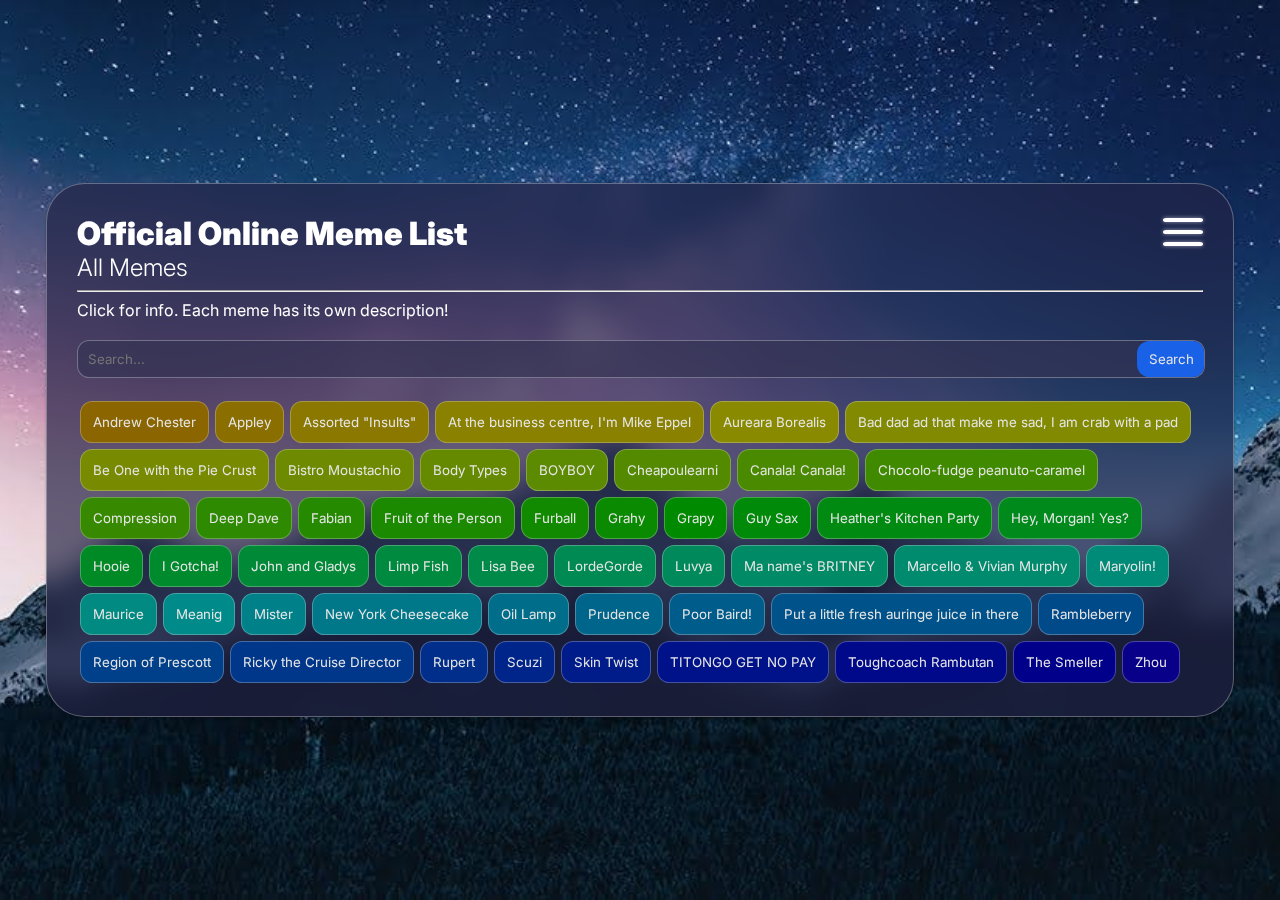
<file: index.html>
<!DOCTYPE html>
<html lang="en">

<head>
    <meta http-equiv="Content-Type" content="text/html; charset=utf-8" />
    <meta http-equiv="X-UA-Compatible" content="IE=edge">
    <meta name="viewport" content="width=device-width, initial-scale=1.0">
    <meta name="keywords" content="meme, memes, funny, absurd, memelist, memelist.ml, memelist.com">
    <meta name="description"
        content="A list of absurd, sometimes nonsensical concepts that you can say to people that won't make the least bit of sense to them.">
    <title>Memelist</title>
    <link rel="stylesheet" href="css/styles.css">
    <link rel="stylesheet" href="libs/izitoast.css">
</head>

<body class="dark"
    style="background-image: url(./imgs/bg1.jpg);display:flex;align-items:center;justify-content:center;height:100vh;">
    <div id="notifs"></div>
    <main>
        <div class="controls" id="controlsOpen">
            <svg viewBox="0 0 100 80" width="40" height="40">
                <rect width="100" height="10" rx="8" fill="white"></rect>
                <rect y="30" width="100" height="10" rx="8" fill="white"></rect>
                <rect y="60" width="100" height="10" rx="8" fill="white"></rect>
            </svg>
        </div>
        <h1 style="font-weight:900">Official Online Meme List</h1>
        <h2 style="color:rgb(255, 255, 255);font-weight:300;">All Memes</h2>
        <hr>
        <p id="loadText">Loading all memes... If it doesn't load, there's an error in the code that needs to be fixed by
            the site owner, or you have JavaScript disabled.</p>
        <p id="info" style="display:none;">Click for info. Each meme has its own description! </p><br>
        <div class="input">
            <input id="input" maxlength="32" style="display:none;" type="input" placeholder="Search...">
            <button id="search" onclick="search($('input').value)">Search</button>
        </div>
        <div id="searchResult"></div><br>
        <div class="items-cont"></div>
    </main>
    <div id="overlay" style="opacity:0;pointer-events: none;"></div>
    <div class="modalwrap">
    </div>
    <div class="achievements-list">
        <p id="closeachl">&times;</p>
        <h1>No achievements yet</h1>
    </div>
    <div class="controls-overlay" onclick="this.classList.remove('open')">
        <p id="closectrl">&times;</p>
        <div id="games" onclick="gamesShowModal()">games</div>
        <div id="achievements">achievements</div>
        <div id="getSave">manage save</div>
        <div id="appearance" onclick="stOpenAndHandleSettings()">memelist appearance</div>
    </div>
    <script defer src="libs/izitoast.js"></script>
    <script src="libs/platform.js"></script>
    <script src="js/data.js"></script>
    <script src="js/main.js"></script>
    <script> </script>
</body>

</html>
</file>
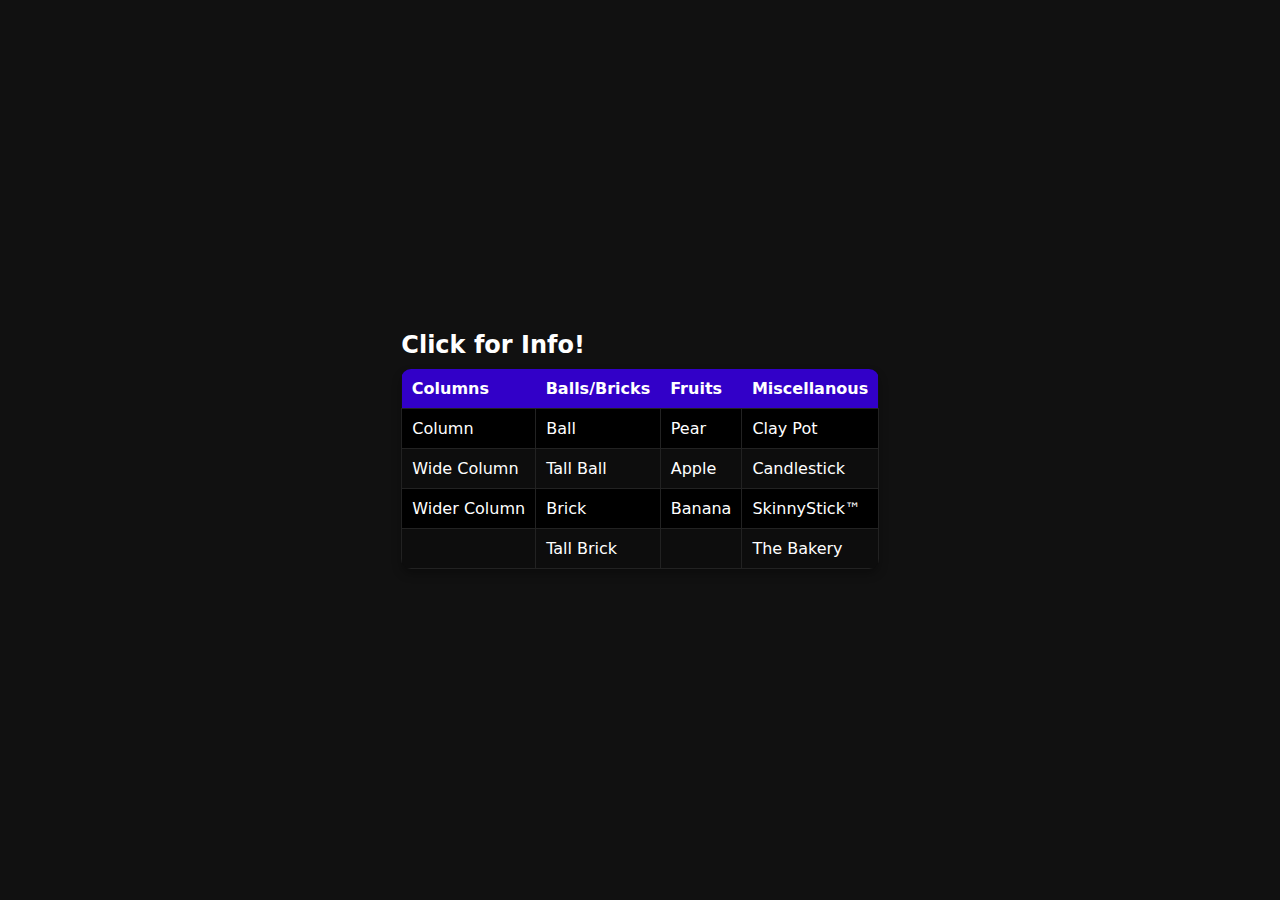
<file: body-types/index.html>
<!DOCTYPE html>
<html>
  <head>
    <link rel="stylesheet" href="bodytypes.css">
  </head>
  <body>
    <main>
      <h1>Click for Info!</h1>
      <table>
        <tr>
          <th>Columns</th>
          <th>Balls/Bricks</th>
          <th>Fruits</th>
          <th>Miscellanous</th>
        </tr>
        <tr>
          <td description='A Column is the "default" body type. It is also the most common.'>Column</td>
          <td description="Balls are ball shaped. Most Balls are obese. Calling a person a Ball would be considered an insult, yet people have this body type.">Ball</td>
          <td description="Pears have an abnormal amount of fat in the middle part of their body (thigh, bum), causing a pear shape. If you are called this it is considered an insult, yet people have this body type irl.">Pear</td>
          <td description="Clay Pots have huge shoulderblades and a narrow waist. This body type is common in young males.">Clay Pot</td>
        </tr>
         <tr>
          <td description="Wide Columns are, well, columns, but wide.">Wide Column</td>
          <td description="Tall Balls are Balls but tall. Self-explanatory.">Tall Ball</td>
          <td description="This body type is the same as Pear, except the fat is placed a little bit higher up in the body.">Apple</td>
          <td description="Candlesticks are narrow columns. People who have this body type are skinnier than average, and sometimes make good singers">Candlestick</td>
        </tr>
        <tr>
          <td description="Wider Columns are Wide Columns, but, as the name suggests, w i d e r. They are close to being considered a brick, but not quite, so they are classified on their own.">Wider Column</td>
          <td description="A Brick is shaped like a rectangle. They are known for being rough and they make good boxers.">Brick</td>
          <td description="Bananas are people who usually do gymnastics. They can do very complicated back handspring combos like a banana.">Banana</td>
          <td description="Skinny Sticks are extremely skinny. They are so skinny their bones crack at every step and movement. Fortunately, though, their bones heal at an average of 5 seconds.">SkinnyStick™</td>
        </tr>
         <tr>
          <td></td>
          <td description="Tall Bricks are Bricks but taller. Due to how bulky they are, many Tall Bricks are popular football players.">Tall Brick</td>
          <td></td>
          <td description="Bakeries are ripped. They have lots of buns in their arms.">The Bakery</td>
        </tr>
      </table>
    </main>
    <div class="modal-wrap"></div>
    <div class="modal-align">
      <div class="modal"></div>
    </div>
    <script src="bodytypes.js"></script>
  </body>
</html>
</file>
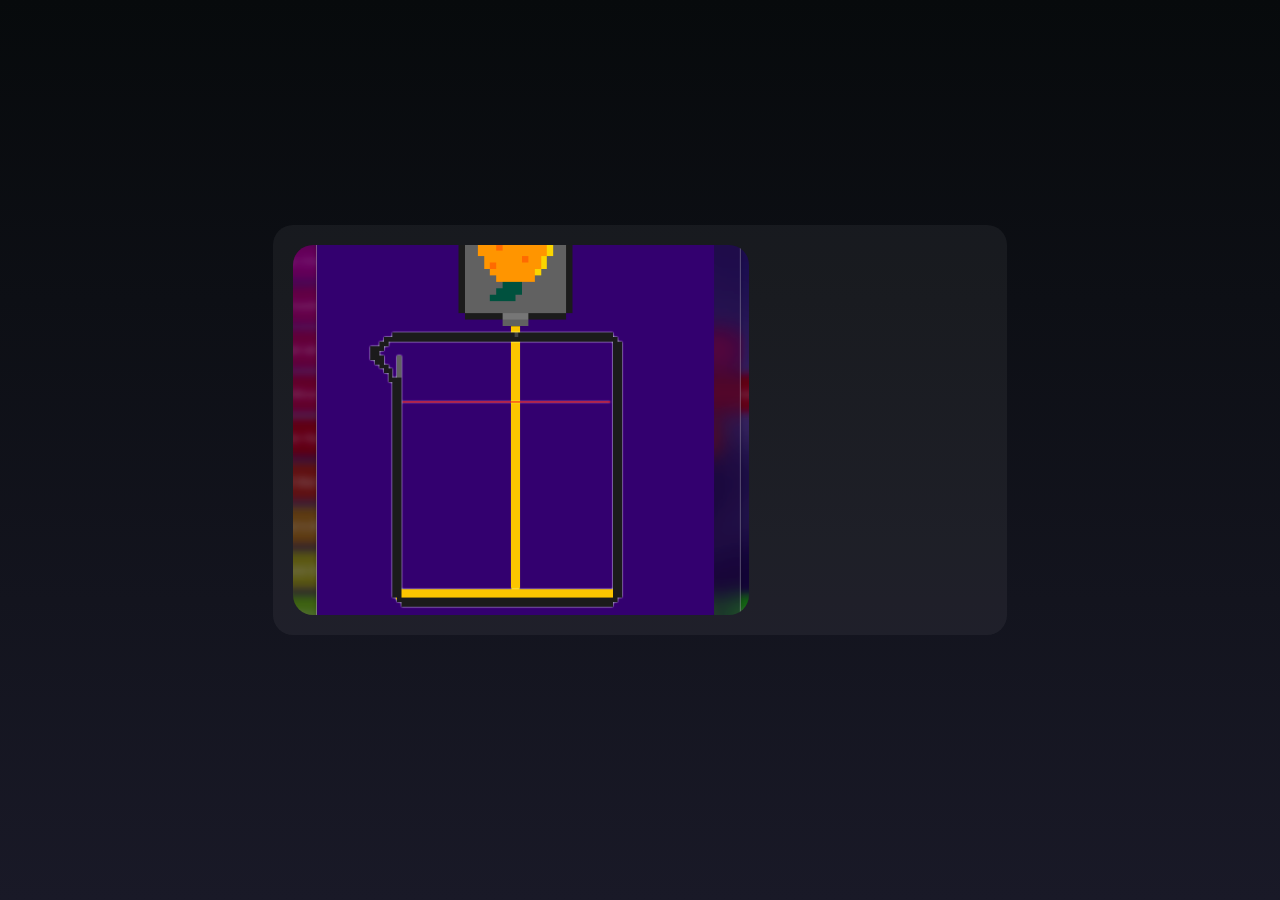
<file: game/index.html>
<!DOCTYPE html>
<html lang="en">

<head>
    <meta charset="UTF-8">
    <meta http-equiv="X-UA-Compatible" content="IE=edge">
    <meta name="viewport" content="width=device-width, initial-scale=1.0">
    <title>Game</title>

    <style>
        * {
            margin: 0;
            color: white;
            box-sizing: border-box;
            font-family: Inter, system-ui, 'Segoe UI', Roboto, Oxygen, Ubuntu, Cantarell, 'Open Sans', 'Helvetica Neue', sans-serif;
        }

        html,
        body {
            width: 100vw;
            height: 100vh;
    
        }

        body {
            background: linear-gradient(rgb(7, 10, 12), rgb(25, 25, 39));
            display: flex;
            overflow:hidden;
            align-items: center;
            flex-direction: column;
            justify-content: center;
            text-align: center;
        }

        p.caps {
            text-transform: uppercase;
            font-weight: 200;
        }

        h1 {
            font-size: 2em;
            font-weight: 800;
            width:fit-content;
        }

        .title,
        .container {
            width: fit-content;
            background: rgba(255, 255, 255, 0.05);
            padding: 20px;
            border-radius: 20px;
            display: flex;
            flex-direction: row;
            animation: come 1s;
            transition: 0.3s;
        }

        .container {
            flex-direction: column;
        }

        .title div {
            display: flex;
            flex-direction: column;
            align-items: center;
            justify-content: center;
        }

        .title img {
            border-radius: 20px;
            width: calc(200px + 20vw) !important;
            margin-right: 20px;
        }

        .title * {
            transition: 0.8s;
            width:fit-content
        }

        .hidden {
            opacity: 0;
            transform: translateY(10px) scale(1.1);
        }

        button {
            padding: 7px 20px;
            border: 0;
            background: dodgerblue;
            border-radius: 12.3px;
            color: white;
            font-weight: 900;
            padding: 12px;
            margin: 3px;
            color: white;
            font-weight: 400;
            position: relative;
            background: rgb(28, 108, 255);
            cursor: pointer;
            border: 1px solid rgba(255, 255, 255, 0.3);
            transition: 0.2s cubic-bezier(.17, .67, .41, 1.77) !important;
        }

        button:hover {
            filter: brightness(110%);
            transform: translateY(-2px);
            box-shadow: 0 2px 4px rgba(0, 0, 0, 0.378);
            border: 1px solid rgba(255, 255, 255, 0.7);
        }

        @keyframes come {
            from {
                opacity: 0;
                border-radius: 60px;
                transform: scale(0.9)
            }
        }
        @media only screen and (max-width:500px) {
            .title {
                flex-direction: column;
                height:100vh;
                width:100vw;
                margin:0;
            }
            .title img {
                width:100vw;
            }
        }
    </style>
</head>

<body>
    <div class="title">
        <img src="../imgs/auringe.thumb.png">
        <div>
            <p class="caps hidden">memelist.ml game</p>
            <h1 class="hidden">Game Name</h1>
            <h2 class="hidden" style="font-size:15px">High Score</h2></h2>
            <p style="max-width: 300px;" class="hidden"></p>
            <button class="hidden">Begin Game</button>
        </div>
    </div>
    <div class="container hidden"></div>
    <script>
        // to defer the loading of stylesheets
        // just add it right before the </body> tag
        // and before any javaScript file inclusion (for performance)  
        function loadStyleSheet(src) {
            if (document.createStyleSheet) document.createStyleSheet(src);
            else {
                var stylesheet = document.createElement('link');
                stylesheet.href = src;
                stylesheet.rel = 'stylesheet';
                stylesheet.type = 'text/css';
                document.getElementsByTagName('head')[0].appendChild(stylesheet);
            }
        }
        loadStyleSheet('hooie-type/index.css')
        loadStyleSheet('auringe-juice/index.css')
    </script>
    <script>
        var num
        console.log('%cHey there!', 'font-size:30px;font-family:inter,sans-serif')
        console.info('%cWant to play a game?', 'font-weight:800;font-family:inter,sans-serif')
        console.info('%cType ok.ill.doIt() if you want to continue.', 'font-family:monospace;font-size:20px;')
        var ok = {
            ill: {
                doIt: function () {
                    setTimeout(function () {
                        console.warn('%cYou\'ll need to guess a number from 1 to 10. The closer you are, the better your score =)', 'font-family:Inter,sans-serif;')
                        setTimeout(function () {
                            console.log('%cType ok.lets.start() if you\'d like to play.', 'color:blue;font-family:Inter,sans-serif;')
                        }, 1000)
                    }, 1000)
                    return 'Alright...'
                },
            }, lets: {
                start: function () {
                    setTimeout(function () {
                        num = Math.round(Math.random() * 10)
                        console.log('%cGuess your number!', 'font-family:Inter,sans-serif;')
                        setTimeout(function () {
                            console.log('%cType guess(<your number>) to guess. Put your guess instead of "<your number>".', 'font-weight:900;font-family:Inter,sans-serif;font-size:20px;')
                        }, 1000)
                    }, 1000)
                    return 'Okay!'
                }
            },
            i: {
                want: {
                    to: {
                        do: {
                            it: {
                                again: function () {
                                    console.clear()
                                    ok.lets.start()
                                }
                            }
                        }
                    }
                }
            }

        }
        var guess = function (number) {
            let score = Math.abs(number - num)
            if (!score) console.clear(), console.log('Bruh')
            else {
                console.clear()
                console.log('%cYour score is...', 'font-family:Inter,sans-serif;font-size:20px;')
                setTimeout(function () {
                    console.log(`%c${score}!`, 'font-family:Inter,sans-serif;font-size:25px;')
                    setTimeout(function () {
                        console.log(`%cThe number was ${num}...`, 'font-family:Inter,sans-serif;font-size:15px;')
                        setTimeout(function () {
                            if (score > 3) console.log(`%cSorry... type ok.i.want.to.do.it.again() if you want to restart... otherwise, try playing the game that you came here for.  But thank you for actually being interested in how I made this(by opening DevTools)! =)`, 'font-family:Inter,sans-serif;font-size:15px;')
                            if (score <= 3) console.log(`%cYou did quite well! Now try playing the game that you came here for. But thank you for actually being interested in how I made this (by opening DevTools)! =) `, 'font-family:Inter,sans-serif;font-size:15px;')
                        }, 1000)
                    }, 1000)
                }, 1000)
            }

        }

    </script>
    <script src="index.js"></script>
    <script defer src="hooie-type/index.js"></script>
    <script defer src="auringe-juice/index.js"></script>
</body>

</html>
</file>
<file: css/styles.css>
@import"https://fonts.googleapis.com/css2?family=Inter:wght@100;200;287;300;350;433;522;668;795;897&family=JetBrains+Mono&family=Parisienne&display=swap";*{font-family:"Inter",-apple-system,BlinkMacSystemFont,"Segoe UI",Roboto,Oxygen,Ubuntu,Cantarell,"Open Sans","Helvetica Neue",sans-serif !important;-webkit-font-smoothing:antialiased}::-webkit-scrollbar-corner{background:rgba(0,0,0,0)}h1,p,h2,h3{margin:0}html{overflow:hidden;height:100%}::-webkit-scrollbar{width:9px;background:none}::-webkit-scrollbar-track{background:none}::-webkit-scrollbar-thumb{background:#555575;border-radius:10px}::-webkit-scrollbar-thumb:hover{background:#444464}body{background-repeat:no-repeat;background-size:cover;background-position:center center;display:flex;flex-direction:column;align-items:center;justify-content:center;height:100vh;background-size:cover;background-repeat:no-repeat;background-position:center;overflow:hidden;margin:0}a{color:#fff}cursive{font-family:"Parisienne",cursive !important;font-size:20px !important}light{font-weight:300}main{background:#222244a8;-webkit-backdrop-filter:blur(15px);backdrop-filter:blur(15px);--webkit-backdrop-filter: $backdrop-blur;padding:30px;box-shadow:0 2px 3px rgba(0,0,0,.2);margin-top:40px auto auto auto;border-radius:38.62px;transition:.5s;color:#fff;position:relative;z-index:2;height:-webkit-max-content;height:-moz-max-content;height:max-content;width:88%;overflow:scroll;resize:none;border:1px solid rgba(255,255,255,.3)}i{display:block}#overlay{z-index:2;top:0;left:0;bottom:0;right:0;position:fixed;background:rgba(0,0,60,.363);-webkit-backdrop-filter:blur(5px);backdrop-filter:blur(5px);margin:0;transition:.5s}.modalwrap{z-index:3;top:0;left:0;bottom:0;right:0;position:fixed;display:flex;flex-direction:column;align-items:center;justify-content:center;pointer-events:none}.modal{padding:30px;background:#22224446;backdrop-filter:blur(10px);-webkit-backdrop-filter:blur(10px);padding:30px;border-radius:38.62px;color:#fff;box-shadow:0 0 5px rgba(0,0,0,.2);max-width:50%;max-height:85vh;width:-webkit-fit-content;width:-moz-fit-content;width:fit-content;position:relative;z-index:4;pointer-events:all;-webkit-animation:modal-here .5s cubic-bezier(0.17, 0.67, 0.41, 1.37);animation:modal-here .5s cubic-bezier(0.17, 0.67, 0.41, 1.37);transition:.2s cubic-bezier(0.17, 0.67, 0.41, 1.77);overflow:scroll;border:1px solid rgba(255,255,255,.3)}.modal p#close{position:absolute;top:0px;right:10px;font-size:50px;font-weight:100;margin:0;transition:.2s cubic-bezier(0.17, 0.67, 0.41, 1.77);display:block;cursor:pointer}.modal p#close:hover{font-weight:200}.modal h1{font-weight:200;color:#ccc}.modal h1 span{color:#fff;font-weight:800;display:block;letter-spacing:1px}body.dark button,body.dark button *{filter:brightness(90%)}button:not(.iziToast-close),button button{border-radius:12.3px;padding:12px;margin:3px;color:#fff;font-weight:400;position:relative;background:#1c6cff;cursor:pointer;border:1px solid rgba(255,255,255,.3);transition:.2s cubic-bezier(0.17, 0.67, 0.41, 1.77)}button:not(.iziToast-close).found,button button.found{transition:.5s;opacity:1;transform:scale(1)}button:not(.iziToast-close).not-found,button button.not-found{transition:.5s;opacity:0;transform:scale(0)}button button{position:absolute !important;top:0;left:0;bottom:0;right:0;position:fixed;height:-webkit-max-content;height:-moz-max-content;height:max-content;white-space:pre;margin:0;-webkit-animation:buttonClone cubic-bezier(0, 0.65, 0.28, 0.99) .7s;animation:buttonClone cubic-bezier(0, 0.65, 0.28, 0.99) .7s}button:hover:not(.iziToast-close){filter:brightness(110%);transform:translateY(-2px);box-shadow:0 2px 4px rgba(0,0,0,.378);border:1px solid rgba(255,255,255,.7)}button:active:not(.iziToast-close){box-shadow:0 0 0 rgba(255,255,255,.2)}.iziToast-close:hover{transform:translate(1px, -1px) scale(2);opacity:1}.iziToast-close{transition:.2s}div.input{width:100%;overflow:hidden;font-size:16px;margin:0 !important;background-color:#333353aa;color:#fff;border:1px solid rgba(255,255,255,.3);position:relative;outline:0;border-radius:12.3px;box-shadow:0 0 0 10px transparent;transition:1s}div.input input{background:0;padding:0;margin:10px;border:0;outline:0;height:100%;width:100%;color:#fff}div.input button{margin:0;border:0;position:absolute;right:-2px;bottom:0;top:0;line-height:10px;border-radius:12.3px}div.input button:hover{border:0;transform:translateY(0) !important}.achievements-list,.controls-overlay{top:0;left:0;bottom:0;right:0;position:fixed;overflow:hidden;height:100%;width:100%;z-index:4;pointer-events:none;transform:scale(1.2);color:#fff;transition:.2s;display:flex;flex-direction:column;align-items:center;justify-content:center;-webkit-backdrop-filter:blur(5px);backdrop-filter:blur(5px);opacity:0;background:rgba(0,0,60,.363)}.achievements-list p.date,.controls-overlay p.date{opacity:.7;z-index:5;display:block;font-weight:600;font-size:15px}.achievements-list h1,.controls-overlay h1{font-weight:900}.achievements-list h1:not(.list-item h1),.controls-overlay h1:not(.list-item h1){font-weight:300;margin-bottom:20px}.achievements-list.open,.controls-overlay.open{opacity:1;transform:scale(1);pointer-events:all;overflow:hidden}.list-item{padding:30px;border-radius:38.62px;width:40%;border:1px solid rgba(255,255,255,.3);margin:10px;display:block;height:-webkit-fit-content;height:-moz-fit-content;height:fit-content;flex-shrink:0;color:#fff;overflow:hidden;background:rgba(200,200,240,.25)}#closeachl,#closectrl{font-size:30px;cursor:pointer;position:absolute;right:2%;top:2%;margin:0;z-index:5}#closeachl:active,#closectrl:active{transform:scale(0.9)}.controls-overlay div{font-size:30px;margin:5px;border:1px solid rgba(255,255,255,.445);padding:10px;border-radius:12.3px;transition:.2s cubic-bezier(0.17, 0.67, 0.41, 1.77);color:#fff;opacity:1}.controls-overlay div:hover{cursor:pointer;transform:translateY(-2px);box-shadow:0px 2px 4px rgba(0,0,0,.5)}.inner{overflow-y:scroll;overflow-x:hidden;width:100vw;height:100vh;display:flex;flex-direction:column;align-items:center;position:relative;padding:100px 0 50px 0}.inner::before,.inner::after{position:fixed;left:0;right:0;height:60px;width:100%;content:"";pointer-events:none}.inner::before{top:0px;background:linear-gradient(to top, transparent, #141741);z-index:10}.inner::after{bottom:0px;background:linear-gradient(to bottom, transparent, #131536)}.mobile-open{border-bottom:1px solid #fff;border-right:1px solid #fff;transform:rotate(45deg);padding:4px}.controls{position:absolute;right:30px;top:30px;cursor:pointer;transition:.2s cubic-bezier(0.17, 0.67, 0.41, 1.77);filter:drop-shadow(0 0 2px rgba(255, 255, 255, 0.575))}.controls:hover{filter:drop-shadow(0 0 15px white);transform:scale(1.04)}#searchResult{position:relative}#searchResult p{background:rgba(58,65,95,.979);border:1px solid rgba(255,255,255,.3);width:-webkit-fit-content;width:-moz-fit-content;width:fit-content;margin:2px;border-radius:100px;padding:2px 5px;-webkit-animation:result 2s;animation:result 2s;position:absolute;display:block}textarea,#typediv{position:relative;font-family:"JetBrains Mono",monospace;margin:5px;padding:10px;border-radius:12.3px;border:1px solid rgba(255,255,255,.3);background:#222244a8;color:#fff}.carot{-webkit-animation:flash 1s linear infinite;animation:flash 1s linear infinite;top:20px;left:15px;position:absolute;content:"";height:36px;border-radius:10px;width:2px;background:#fff;font-family:sans-serif;font-size:15px;transition:.2s}.games-card{display:flex;align-items:center;justify-content:center;cursor:pointer;transition:.2s cubic-bezier(0.17, 0.67, 0.41, 1.77);border:1px solid rgba(255,255,255,.3);padding:20px;margin:10px;border-radius:38.62px;background:rgba(200,200,240,.15)}.games-card .title{font-weight:800}.games-card .highScore{font-size:20px;font-weight:400}.games-card .description{font-weight:300}.games-card img{border-radius:12.3px;height:130px;margin-right:10px}.games-card:hover{transform:translateY(-2px);box-shadow:0 2px 3px rgba(0,0,0,.5)}.letter{opacity:.5;font-size:35px;font-family:monospace !important}.letter.passed{opacity:1}.letter.passed-red{opacity:1;color:#f55}@media screen and (max-width: 600px){.modal{max-width:90%}main{height:100vh;width:100vw;z-index:1;top:0;left:0;bottom:0;right:0;position:fixed;padding:18px;overflow:scroll;margin:0 !important;border-radius:0;-webkit-backdrop-filter:blur(6px) !important;backdrop-filter:blur(6px) !important}main h1{font-size:24px}}.modal div.img{width:45.5%;position:relative;min-width:200px;border-radius:12.3px;min-height:200px;background-position:center center;background-size:150%;margin:10px;display:inline-block;overflow:hidden;border:5px solid transparent;transition:.5s}.modal div.img::after{top:0;bottom:0;right:0;left:0;position:absolute;content:"✓";display:flex;flex-direction:column;align-items:center;justify-content:center;background:rgba(200,200,240,.15);font-size:60px;opacity:0;pointer-events:none;transition:.5s}.modal div.selected{background-size:160%;border:5px solid #1e90ff}.modal div.selected::after{opacity:1;pointer-events:all;transform:scale(1)}.modal .imgs-cont{display:flex;flex-wrap:wrap;align-items:center;justify-content:center}@-webkit-keyframes scale{0%{transform:scale(1.1);opacity:0}}@keyframes scale{0%{transform:scale(1.1);opacity:0}}@-webkit-keyframes buttonClone{80%{opacity:0;transform:scale(1.9)}to{opacity:0;transform:scale(1.9)}}@keyframes buttonClone{80%{opacity:0;transform:scale(1.9)}to{opacity:0;transform:scale(1.9)}}@-webkit-keyframes modal-here{from{opacity:0;transform:scale(1.1)}30%{opacity:0;transform:scale(1.1)}to{opacity:1;transform:scale(1)}}@keyframes modal-here{from{opacity:0;transform:scale(1.1)}30%{opacity:0;transform:scale(1.1)}to{opacity:1;transform:scale(1)}}@-webkit-keyframes pulse{50%{box-shadow:0 0 0 5px rgba(255,255,255,.3)}}@keyframes pulse{50%{box-shadow:0 0 0 5px rgba(255,255,255,.3)}}@-webkit-keyframes result{from{opacity:0;transform:translateY(10px)}25%{opacity:1;transform:translateY(0px)}75%{opacity:1;transform:translateY(0px)}to{opacity:0;transform:translateY(-10px)}}@keyframes result{from{opacity:0;transform:translateY(10px)}25%{opacity:1;transform:translateY(0px)}75%{opacity:1;transform:translateY(0px)}to{opacity:0;transform:translateY(-10px)}}@-webkit-keyframes flash{50%{opacity:0}}@keyframes flash{50%{opacity:0}}
</file>
<file: libs/izitoast.css>
.iziToast-capsule{font-size:0;height:0;width:100%;transform:translateZ(0);backface-visibility:hidden;transition:transform 0.5s cubic-bezier(.25, .8, .25, 1), height 0.5s cubic-bezier(.25, .8, .25, 1)}.iziToast-capsule,.iziToast-capsule *{box-sizing:border-box}.iziToast-overlay{display:block;position:fixed;top:-100px;left:0;right:0;bottom:-100px;z-index:997}.iziToast{display:inline-block;clear:both;position:relative;font-family:'Lato', Tahoma, Arial;font-size:25px;padding:8px 45px 9px 0;background:rgba(238, 238, 238, .9);border-color:rgba(238, 238, 238, .9);width:100%;pointer-events:all;cursor:default;transform:translateX(0);-webkit-touch-callout:none;-webkit-user-select:none;-khtml-user-select:none;-moz-user-select:none;-ms-user-select:none;user-select:none;min-height:54px}.iziToast > .iziToast-progressbar{position:absolute;left:0;bottom:0;width:100%;z-index:1;background:rgba(255, 255, 255, .2)}.iziToast > .iziToast-progressbar > div{height:2px;width:100%;background:rgba(0, 0, 0, .3);border-radius:0 0 3px 3px}.iziToast.iziToast-balloon:before{content:'';position:absolute;right:8px;left:auto;width:0;height:0;top:100%;border-right:0 solid transparent;border-left:15px solid transparent;border-top:10px solid #000;border-top-color:inherit;border-radius:0}.iziToast.iziToast-balloon .iziToast-progressbar{top:0;bottom:auto}.iziToast.iziToast-balloon > div{border-radius:0 0 0 3px}.iziToast > .iziToast-cover{position:absolute;left:0;top:0;bottom:0;height:100%;margin:0;background-size:100%;background-position:50% 50%;background-repeat:no-repeat;background-color:rgba(0, 0, 0, .1)}.iziToast > .iziToast-close{position:absolute;right:0;top:0;border:0;padding:0;opacity:0.6;width:42px;height:100%;background:url("[data-uri]") no-repeat 50% 50%;background-size:8px;cursor:pointer;outline:0}.iziToast > .iziToast-close:hover{opacity:1}.iziToast > .iziToast-body{position:relative;padding:0 0 0 10px;height:auto;min-height:36px;margin:0 0 0 15px;text-align:left}.iziToast > .iziToast-body:after{content:"";display:table;clear:both}.iziToast > .iziToast-body .iziToast-texts{margin:10px 0 0;padding-right:2px;float:left}.iziToast > .iziToast-body .iziToast-inputs{min-height:19px;float:left;margin:3px -2px}.iziToast > .iziToast-body .iziToast-inputs > input:not([type=checkbox]):not([type=radio]),.iziToast > .iziToast-body .iziToast-inputs > select{position:relative;display:inline-block;margin:2px;border-radius:2px;border:0;padding:4px 7px;font-size:13px;letter-spacing:0.02em;background:rgba(0, 0, 0, .1);color:#000;box-shadow:0 0 0 1px rgba(0, 0, 0, .2);min-height:26px}.iziToast > .iziToast-body .iziToast-inputs > input:not([type=checkbox]):not([type=radio]):focus,.iziToast > .iziToast-body .iziToast-inputs > select:focus{box-shadow:0 0 0 1px rgba(0, 0, 0, .6)}.iziToast > .iziToast-body .iziToast-icon{position:absolute;left:0;top:50%;display:table;font-size:23px;line-height:24px;margin-top:-12px;color:#000;width:24px;height:24px}.iziToast > .iziToast-body .iziToast-message,.iziToast > .iziToast-body .iziToast-title{padding:0;font-size:25px;text-align:left;float:left;white-space:normal}.iziToast > .iziToast-body .iziToast-title{color:#000;margin:0}.iziToast > .iziToast-body .iziToast-message{margin:0 0 10px;color:rgba(0, 0, 0, .6)}.iziToast.iziToast-animateInside .iziToast-buttons-child,.iziToast.iziToast-animateInside .iziToast-icon,.iziToast.iziToast-animateInside .iziToast-inputs-child,.iziToast.iziToast-animateInside .iziToast-message,.iziToast.iziToast-animateInside .iziToast-title{opacity:0}.iziToast-target{position:relative;width:100%;margin:0 auto}.iziToast-target .iziToast-capsule{overflow:hidden}.iziToast-target .iziToast-capsule:after{visibility:hidden;display:block;font-size:0;content:" ";clear:both;height:0}.iziToast-target .iziToast-capsule .iziToast{width:100%;float:left}.iziToast-wrapper{z-index:99999;position:fixed;width:100%;pointer-events:none;display:flex;flex-direction:column}.iziToast-wrapper .iziToast.iziToast-balloon:before{border-right:0 solid transparent;border-left:15px solid transparent;border-top:10px solid #000;border-top-color:inherit;right:8px;left:auto}.iziToast-wrapper-bottomLeft{left:0;bottom:0;text-align:left}.iziToast-wrapper-bottomLeft .iziToast.iziToast-balloon:before,.iziToast-wrapper-topLeft .iziToast.iziToast-balloon:before{border-right:15px solid transparent;border-left:0 solid transparent;right:auto;left:8px}.iziToast-wrapper-bottomRight{right:0;bottom:0;text-align:right}.iziToast-wrapper-topLeft{left:0;top:0;text-align:left}.iziToast-wrapper-topRight{top:0;right:0;text-align:right}.iziToast-wrapper-topCenter{top:0;left:0;right:0;text-align:center}.iziToast-wrapper-bottomCenter,.iziToast-wrapper-center{bottom:0;left:0;right:0;text-align:center}.iziToast-wrapper-center{top:0;justify-content:center;flex-flow:column;align-items:center}.iziToast-rtl{direction:rtl;padding:8px 0 9px 45px;font-family:Tahoma, 'Lato', Arial}.iziToast-rtl .iziToast-cover{left:auto;right:0}.iziToast-rtl .iziToast-close{right:auto;left:0}.iziToast-rtl .iziToast-body{padding:0 10px 0 0;margin:0 16px 0 0;text-align:right}.iziToast-rtl .iziToast-body .iziToast-buttons,.iziToast-rtl .iziToast-body .iziToast-inputs,.iziToast-rtl .iziToast-body .iziToast-message,.iziToast-rtl .iziToast-body .iziToast-texts,.iziToast-rtl .iziToast-body .iziToast-title{float:right;text-align:right}.iziToast-rtl .iziToast-body .iziToast-icon{left:auto;right:0}@media only screen and (min-width:568px){.iziToast-wrapper{padding:10px 15px}.iziToast{margin:5px 0;border-radius:10px;width:auto}.iziToast:after{content:'';z-index:-1;position:absolute;top:0;left:0;width:100%;height:100%;border-radius:3px;box-shadow:inset 0 -10px 20px -10px rgba(0, 0, 0, .2), inset 0 0 5px rgba(0, 0, 0, .1), 0 8px 8px -5px rgba(0, 0, 0, .25)}.iziToast:not(.iziToast-rtl) .iziToast-cover{border-radius:3px 0 0 3px}.iziToast.iziToast-rtl .iziToast-cover{border-radius:0 3px 3px 0}.iziToast.iziToast-color-dark:after{box-shadow:inset 0 -10px 20px -10px rgba(255, 255, 255, .3), 0 10px 10px -5px rgba(0, 0, 0, .25)}.iziToast.iziToast-balloon .iziToast-progressbar{background:0 0}.iziToast.iziToast-balloon:after{box-shadow:0 10px 10px -5px rgba(0, 0, 0, .25), inset 0 10px 20px -5px rgba(0, 0, 0, .25)}.iziToast-target .iziToast:after{box-shadow:inset 0 -10px 20px -10px rgba(0, 0, 0, .2), inset 0 0 5px rgba(0, 0, 0, .1)}}.iziToast.iziToast-theme-dark{background:rgba(26, 27, 56, 0.212);backdrop-filter: blur(10px);-webkit-backdrop-filter: blur(10px);border-color:#565c70}.iziToast.iziToast-theme-dark .iziToast-title{color:#fff}.iziToast.iziToast-theme-dark .iziToast-message{color:rgba(255, 255, 255, .7);font-weight:300}.iziToast.iziToast-theme-dark .iziToast-close{background:url("[data-uri]") no-repeat 50% 50%;background-size:8px}.iziToast.iziToast-theme-dark .iziToast-icon{color:#fff}.iziToast.iziToast-theme-dark .iziToast-buttons > a,.iziToast.iziToast-theme-dark .iziToast-buttons > button,.iziToast.iziToast-theme-dark .iziToast-buttons > input{color:#fff;background:rgba(255, 255, 255, .1)}.iziToast.iziToast-theme-dark .iziToast-buttons > a:hover,.iziToast.iziToast-theme-dark .iziToast-buttons > button:hover,.iziToast.iziToast-theme-dark .iziToast-buttons > input:hover{background:rgba(255, 255, 255, .2)}.iziToast.iziToast-theme-dark .iziToast-buttons > a:focus,.iziToast.iziToast-theme-dark .iziToast-buttons > button:focus,.iziToast.iziToast-theme-dark .iziToast-buttons > input:focus{box-shadow:0 0 0 1px rgba(255, 255, 255, .6)}.iziToast{backdrop-filter: blur(10px);color:white !important;-webkit-backdrop-filter: blur(10px)}.iziToast.iziToast-color-red{background:rgba(255, 175, 180, 0.24);border-color:rgba(255, 175, 180, .9)}.iziToast.iziToast-color-orange{background:rgba(255, 207, 165, 0.164);border-color:rgba(255, 207, 165, .9)}.iziToast.iziToast-color-yellow{background:rgba(255, 249, 178, 0.192);border-color:rgba(255, 249, 178, .9)}.iziToast.iziToast-color-blue{background:rgba(157, 222, 255, 0.24);border-color:rgba(157, 222, 255, .9)}.iziToast.iziToast-color-green{background:rgba(166, 239, 184, 0.233);border-color:rgba(166, 239, 184, .9)}.iziToast.iziToast-layout2 .iziToast-body .iziToast-message,.iziToast.iziToast-layout2 .iziToast-body .iziToast-texts{width:100%}.iziToast.iziToast-layout3{border-radius:2px}.iziToast.iziToast-layout3::after{display:none}.iziToast .revealIn,.iziToast.revealIn{-webkit-animation:iziT-revealIn 1s cubic-bezier(.25, 1.6, .25, 1) both;-moz-animation:iziT-revealIn 1s cubic-bezier(.25, 1.6, .25, 1) both;animation:iziT-revealIn 1s cubic-bezier(.25, 1.6, .25, 1) both}.iziToast .slideIn,.iziToast.slideIn{-webkit-animation:iziT-slideIn 1s cubic-bezier(.16, .81, .32, 1) both;-moz-animation:iziT-slideIn 1s cubic-bezier(.16, .81, .32, 1) both;animation:iziT-slideIn 1s cubic-bezier(.16, .81, .32, 1) both}.iziToast.bounceInLeft{-webkit-animation:iziT-bounceInLeft 0.7s ease-in-out both;animation:iziT-bounceInLeft 0.7s ease-in-out both}.iziToast.bounceInRight{-webkit-animation:iziT-bounceInRight 0.85s ease-in-out both;animation:iziT-bounceInRight 0.85s ease-in-out both}.iziToast.bounceInDown{-webkit-animation:iziT-bounceInDown 0.7s ease-in-out both;animation:iziT-bounceInDown 0.7s ease-in-out both}.iziToast.bounceInUp{-webkit-animation:iziT-bounceInUp 0.7s ease-in-out both;animation:iziT-bounceInUp 0.7s ease-in-out both}.iziToast .fadeIn,.iziToast.fadeIn{-webkit-animation:iziT-fadeIn 0.5s ease both;animation:iziT-fadeIn 0.5s ease both}.iziToast.fadeInUp{-webkit-animation:iziT-fadeInUp 0.7s ease both;animation:iziT-fadeInUp 0.7s ease both}.iziToast.fadeInDown{-webkit-animation:iziT-fadeInDown 0.7s ease both;animation:iziT-fadeInDown 0.7s ease both}.iziToast.fadeInLeft{-webkit-animation:iziT-fadeInLeft 0.85s cubic-bezier(.25, .8, .25, 1) both;animation:iziT-fadeInLeft 0.85s cubic-bezier(.25, .8, .25, 1) both}.iziToast.fadeInRight{-webkit-animation:iziT-fadeInRight 0.85s cubic-bezier(.25, .8, .25, 1) both;animation:iziT-fadeInRight 0.85s cubic-bezier(.25, .8, .25, 1) both}.iziToast.flipInX{-webkit-animation:iziT-flipInX 0.85s cubic-bezier(.35, 0, .25, 1) both;animation:iziT-flipInX 0.85s cubic-bezier(.35, 0, .25, 1) both}.iziToast.fadeOut{-webkit-animation:iziT-fadeOut 0.7s ease both;animation:iziT-fadeOut 0.7s ease both}.iziToast.fadeOutDown{-webkit-animation:iziT-fadeOutDown 0.7s cubic-bezier(.4, .45, .15, .91) both;animation:iziT-fadeOutDown 0.7s cubic-bezier(.4, .45, .15, .91) both}.iziToast.fadeOutUp{-webkit-animation:iziT-fadeOutUp 0.7s cubic-bezier(.4, .45, .15, .91) both;animation:iziT-fadeOutUp 0.7s cubic-bezier(.4, .45, .15, .91) both}.iziToast.fadeOutLeft{-webkit-animation:iziT-fadeOutLeft 0.5s ease both;animation:iziT-fadeOutLeft 0.5s ease both}.iziToast.fadeOutRight{-webkit-animation:iziT-fadeOutRight 0.5s ease both;animation:iziT-fadeOutRight 0.5s ease both}.iziToast.flipOutX{-webkit-backface-visibility:visible !important;backface-visibility:visible !important;-webkit-animation:iziT-flipOutX 0.7s cubic-bezier(.4, .45, .15, .91) both;animation:iziT-flipOutX 0.7s cubic-bezier(.4, .45, .15, .91) both}.iziToast-overlay.fadeIn{-webkit-animation:iziT-fadeIn 0.5s ease both;animation:iziT-fadeIn 0.5s ease both}.iziToast-overlay.fadeOut{-webkit-animation:iziT-fadeOut 0.7s ease both;animation:iziT-fadeOut 0.7s ease both}@-webkit-keyframes iziT-revealIn{0%{opacity:0;-webkit-transform:scale3d(.3, .3, 1)}to{opacity:1}}@-moz-keyframes iziT-revealIn{0%{opacity:0;-moz-transform:scale3d(.3, .3, 1)}to{opacity:1}}@-webkit-keyframes iziT-slideIn{0%{opacity:0;-webkit-transform:translateX(50px)}to{opacity:1;-webkit-transform:translateX(0)}}@-moz-keyframes iziT-slideIn{0%{opacity:0;-moz-transform:translateX(50px)}to{opacity:1;-moz-transform:translateX(0)}}@-webkit-keyframes iziT-bounceInLeft{0%{opacity:0;-webkit-transform:translateX(280px)}50%{opacity:1;-webkit-transform:translateX(-20px)}70%{-webkit-transform:translateX(10px)}to{-webkit-transform:translateX(0)}}@-webkit-keyframes iziT-bounceInRight{0%{opacity:0;-webkit-transform:translateX(-280px)}50%{opacity:1;-webkit-transform:translateX(20px)}70%{-webkit-transform:translateX(-10px)}to{-webkit-transform:translateX(0)}}@-webkit-keyframes iziT-bounceInDown{0%{opacity:0;-webkit-transform:translateY(-200px)}50%{opacity:1;-webkit-transform:translateY(10px)}70%{-webkit-transform:translateY(-5px)}to{-webkit-transform:translateY(0)}}@-webkit-keyframes iziT-bounceInUp{0%{opacity:0;-webkit-transform:translateY(200px)}50%{opacity:1;-webkit-transform:translateY(-10px)}70%{-webkit-transform:translateY(5px)}to{-webkit-transform:translateY(0)}}@-webkit-keyframes iziT-fadeIn{0%{opacity:0}to{opacity:1}}@-webkit-keyframes iziT-fadeInUp{0%{opacity:0;-webkit-transform:translate3d(0, 100%, 0);transform:translate3d(0, 100%, 0)}to{opacity:1;-webkit-transform:none;transform:none}}@-webkit-keyframes iziT-fadeInDown{0%{opacity:0;-webkit-transform:translate3d(0, -100%, 0);transform:translate3d(0, -100%, 0)}to{opacity:1;-webkit-transform:none;transform:none}}@-webkit-keyframes iziT-fadeInLeft{0%{opacity:0;-webkit-transform:translate3d(300px, 0, 0);transform:translate3d(300px, 0, 0)}to{opacity:1;-webkit-transform:none;transform:none}}@-webkit-keyframes iziT-fadeInRight{0%{opacity:0;-webkit-transform:translate3d(-300px, 0, 0);transform:translate3d(-300px, 0, 0)}to{opacity:1;-webkit-transform:none;transform:none}}@-webkit-keyframes iziT-flipInX{0%{-webkit-transform:perspective(400px) rotate3d(1, 0, 0, 90deg);transform:perspective(400px) rotate3d(1, 0, 0, 90deg);opacity:0}40%{-webkit-transform:perspective(400px) rotate3d(1, 0, 0, -20deg);transform:perspective(400px) rotate3d(1, 0, 0, -20deg)}60%{-webkit-transform:perspective(400px) rotate3d(1, 0, 0, 10deg);transform:perspective(400px) rotate3d(1, 0, 0, 10deg);opacity:1}80%{-webkit-transform:perspective(400px) rotate3d(1, 0, 0, -5deg);transform:perspective(400px) rotate3d(1, 0, 0, -5deg)}to{-webkit-transform:perspective(400px);transform:perspective(400px)}}@-webkit-keyframes iziT-fadeOut{0%{opacity:1}to{opacity:0}}@-webkit-keyframes iziT-fadeOutDown{0%{opacity:1}to{opacity:0;-webkit-transform:translate3d(0, 100%, 0);transform:translate3d(0, 100%, 0)}}@-webkit-keyframes iziT-fadeOutUp{0%{opacity:1}to{opacity:0;-webkit-transform:translate3d(0, -100%, 0);transform:translate3d(0, -100%, 0)}}@-webkit-keyframes iziT-fadeOutLeft{0%{opacity:1}to{opacity:0;-webkit-transform:translate3d(-200px, 0, 0);transform:translate3d(-200px, 0, 0)}}@-webkit-keyframes iziT-fadeOutRight{0%{opacity:1}to{opacity:0;-webkit-transform:translate3d(200px, 0, 0);transform:translate3d(200px, 0, 0)}}@-webkit-keyframes iziT-flipOutX{0%{-webkit-transform:perspective(400px);transform:perspective(400px)}30%{-webkit-transform:perspective(400px) rotate3d(1, 0, 0, -20deg);transform:perspective(400px) rotate3d(1, 0, 0, -20deg);opacity:1}to{-webkit-transform:perspective(400px) rotate3d(1, 0, 0, 90deg);transform:perspective(400px) rotate3d(1, 0, 0, 90deg);opacity:0}}@-moz-keyframes iziT-revealIn{0%{opacity:0;transform:scale3d(.3, .3, 1)}to{opacity:1}}@-webkit-keyframes iziT-revealIn{0%{opacity:0;transform:scale3d(.3, .3, 1)}to{opacity:1}}@-o-keyframes iziT-revealIn{0%{opacity:0;transform:scale3d(.3, .3, 1)}to{opacity:1}}@keyframes iziT-revealIn{0%{opacity:0;transform:scale3d(.3, .3, 1)}to{opacity:1}}@-moz-keyframes iziT-slideIn{0%{opacity:0;transform:translateX(50px)}to{opacity:1;transform:translateX(0)}}@-webkit-keyframes iziT-slideIn{0%{opacity:0;transform:translateX(50px)}to{opacity:1;transform:translateX(0)}}@-o-keyframes iziT-slideIn{0%{opacity:0;transform:translateX(50px)}to{opacity:1;transform:translateX(0)}}@keyframes iziT-slideIn{0%{opacity:0;transform:translateX(50px)}to{opacity:1;transform:translateX(0)}}@-moz-keyframes iziT-bounceInLeft{0%{opacity:0;transform:translateX(280px)}50%{opacity:1;transform:translateX(-20px)}70%{transform:translateX(10px)}to{transform:translateX(0)}}@-webkit-keyframes iziT-bounceInLeft{0%{opacity:0;transform:translateX(280px)}50%{opacity:1;transform:translateX(-20px)}70%{transform:translateX(10px)}to{transform:translateX(0)}}@-o-keyframes iziT-bounceInLeft{0%{opacity:0;transform:translateX(280px)}50%{opacity:1;transform:translateX(-20px)}70%{transform:translateX(10px)}to{transform:translateX(0)}}@keyframes iziT-bounceInLeft{0%{opacity:0;transform:translateX(280px)}50%{opacity:1;transform:translateX(-20px)}70%{transform:translateX(10px)}to{transform:translateX(0)}}@-moz-keyframes iziT-bounceInRight{0%{opacity:0;transform:translateX(-280px)}50%{opacity:1;transform:translateX(20px)}70%{transform:translateX(-10px)}to{transform:translateX(0)}}@-webkit-keyframes iziT-bounceInRight{0%{opacity:0;transform:translateX(-280px)}50%{opacity:1;transform:translateX(20px)}70%{transform:translateX(-10px)}to{transform:translateX(0)}}@-o-keyframes iziT-bounceInRight{0%{opacity:0;transform:translateX(-280px)}50%{opacity:1;transform:translateX(20px)}70%{transform:translateX(-10px)}to{transform:translateX(0)}}@keyframes iziT-bounceInRight{0%{opacity:0;transform:translateX(-280px)}50%{opacity:1;transform:translateX(20px)}70%{transform:translateX(-10px)}to{transform:translateX(0)}}@-moz-keyframes iziT-bounceInDown{0%{opacity:0;transform:translateY(-200px)}50%{opacity:1;transform:translateY(10px)}70%{transform:translateY(-5px)}to{transform:translateY(0)}}@-webkit-keyframes iziT-bounceInDown{0%{opacity:0;transform:translateY(-200px)}50%{opacity:1;transform:translateY(10px)}70%{transform:translateY(-5px)}to{transform:translateY(0)}}@-o-keyframes iziT-bounceInDown{0%{opacity:0;transform:translateY(-200px)}50%{opacity:1;transform:translateY(10px)}70%{transform:translateY(-5px)}to{transform:translateY(0)}}@keyframes iziT-bounceInDown{0%{opacity:0;transform:translateY(-200px)}50%{opacity:1;transform:translateY(10px)}70%{transform:translateY(-5px)}to{transform:translateY(0)}}@-moz-keyframes iziT-bounceInUp{0%{opacity:0;transform:translateY(200px)}50%{opacity:1;transform:translateY(-10px)}70%{transform:translateY(5px)}to{transform:translateY(0)}}@-webkit-keyframes iziT-bounceInUp{0%{opacity:0;transform:translateY(200px)}50%{opacity:1;transform:translateY(-10px)}70%{transform:translateY(5px)}to{transform:translateY(0)}}@-o-keyframes iziT-bounceInUp{0%{opacity:0;transform:translateY(200px)}50%{opacity:1;transform:translateY(-10px)}70%{transform:translateY(5px)}to{transform:translateY(0)}}@keyframes iziT-bounceInUp{0%{opacity:0;transform:translateY(200px)}50%{opacity:1;transform:translateY(-10px)}70%{transform:translateY(5px)}to{transform:translateY(0)}}@-moz-keyframes iziT-fadeIn{0%{opacity:0}to{opacity:1}}@-webkit-keyframes iziT-fadeIn{0%{opacity:0}to{opacity:1}}@-o-keyframes iziT-fadeIn{0%{opacity:0}to{opacity:1}}@keyframes iziT-fadeIn{0%{opacity:0}to{opacity:1}}@-moz-keyframes iziT-fadeInUp{0%{opacity:0;-webkit-transform:translate3d(0, 100%, 0);transform:translate3d(0, 100%, 0)}to{opacity:1;-webkit-transform:none;transform:none}}@-webkit-keyframes iziT-fadeInUp{0%{opacity:0;-webkit-transform:translate3d(0, 100%, 0);transform:translate3d(0, 100%, 0)}to{opacity:1;-webkit-transform:none;transform:none}}@-o-keyframes iziT-fadeInUp{0%{opacity:0;-webkit-transform:translate3d(0, 100%, 0);transform:translate3d(0, 100%, 0)}to{opacity:1;-webkit-transform:none;transform:none}}@keyframes iziT-fadeInUp{0%{opacity:0;-webkit-transform:translate3d(0, 100%, 0);transform:translate3d(0, 100%, 0)}to{opacity:1;-webkit-transform:none;transform:none}}@-moz-keyframes iziT-fadeInDown{0%{opacity:0;-webkit-transform:translate3d(0, -100%, 0);transform:translate3d(0, -100%, 0)}to{opacity:1;-webkit-transform:none;transform:none}}@-webkit-keyframes iziT-fadeInDown{0%{opacity:0;-webkit-transform:translate3d(0, -100%, 0);transform:translate3d(0, -100%, 0)}to{opacity:1;-webkit-transform:none;transform:none}}@-o-keyframes iziT-fadeInDown{0%{opacity:0;-webkit-transform:translate3d(0, -100%, 0);transform:translate3d(0, -100%, 0)}to{opacity:1;-webkit-transform:none;transform:none}}@keyframes iziT-fadeInDown{0%{opacity:0;-webkit-transform:translate3d(0, -100%, 0);transform:translate3d(0, -100%, 0)}to{opacity:1;-webkit-transform:none;transform:none}}@-moz-keyframes iziT-fadeInLeft{0%{opacity:0;-webkit-transform:translate3d(300px, 0, 0);transform:translate3d(300px, 0, 0)}to{opacity:1;-webkit-transform:none;transform:none}}@-webkit-keyframes iziT-fadeInLeft{0%{opacity:0;-webkit-transform:translate3d(300px, 0, 0);transform:translate3d(300px, 0, 0)}to{opacity:1;-webkit-transform:none;transform:none}}@-o-keyframes iziT-fadeInLeft{0%{opacity:0;-webkit-transform:translate3d(300px, 0, 0);transform:translate3d(300px, 0, 0)}to{opacity:1;-webkit-transform:none;transform:none}}@keyframes iziT-fadeInLeft{0%{opacity:0;-webkit-transform:translate3d(300px, 0, 0);transform:translate3d(300px, 0, 0)}to{opacity:1;-webkit-transform:none;transform:none}}@-moz-keyframes iziT-fadeInRight{0%{opacity:0;-webkit-transform:translate3d(-300px, 0, 0);transform:translate3d(-300px, 0, 0)}to{opacity:1;-webkit-transform:none;transform:none}}@-webkit-keyframes iziT-fadeInRight{0%{opacity:0;-webkit-transform:translate3d(-300px, 0, 0);transform:translate3d(-300px, 0, 0)}to{opacity:1;-webkit-transform:none;transform:none}}@-o-keyframes iziT-fadeInRight{0%{opacity:0;-webkit-transform:translate3d(-300px, 0, 0);transform:translate3d(-300px, 0, 0)}to{opacity:1;-webkit-transform:none;transform:none}}@keyframes iziT-fadeInRight{0%{opacity:0;-webkit-transform:translate3d(-300px, 0, 0);transform:translate3d(-300px, 0, 0)}to{opacity:1;-webkit-transform:none;transform:none}}@-moz-keyframes iziT-flipInX{0%{-webkit-transform:perspective(400px) rotate3d(1, 0, 0, 90deg);transform:perspective(400px) rotate3d(1, 0, 0, 90deg);opacity:0}40%{-webkit-transform:perspective(400px) rotate3d(1, 0, 0, -20deg);transform:perspective(400px) rotate3d(1, 0, 0, -20deg)}60%{-webkit-transform:perspective(400px) rotate3d(1, 0, 0, 10deg);transform:perspective(400px) rotate3d(1, 0, 0, 10deg);opacity:1}80%{-webkit-transform:perspective(400px) rotate3d(1, 0, 0, -5deg);transform:perspective(400px) rotate3d(1, 0, 0, -5deg)}to{-webkit-transform:perspective(400px);transform:perspective(400px)}}@-moz-keyframes iziT-fadeOut{0%{opacity:1}to{opacity:0}}@-webkit-keyframes iziT-fadeOut{0%{opacity:1}to{opacity:0}}@-o-keyframes iziT-fadeOut{0%{opacity:1}to{opacity:0}}@keyframes iziT-fadeOut{0%{opacity:1}to{opacity:0}}@-moz-keyframes iziT-fadeOutDown{0%{opacity:1}to{opacity:0;-webkit-transform:translate3d(0, 100%, 0);transform:translate3d(0, 100%, 0)}}@-webkit-keyframes iziT-fadeOutDown{0%{opacity:1}to{opacity:0;-webkit-transform:translate3d(0, 100%, 0);transform:translate3d(0, 100%, 0)}}@-o-keyframes iziT-fadeOutDown{0%{opacity:1}to{opacity:0;-webkit-transform:translate3d(0, 100%, 0);transform:translate3d(0, 100%, 0)}}@keyframes iziT-fadeOutDown{0%{opacity:1}to{opacity:0;-webkit-transform:translate3d(0, 100%, 0);transform:translate3d(0, 100%, 0)}}@-moz-keyframes iziT-fadeOutUp{0%{opacity:1}to{opacity:0;-webkit-transform:translate3d(0, -100%, 0);transform:translate3d(0, -100%, 0)}}@-webkit-keyframes iziT-fadeOutUp{0%{opacity:1}to{opacity:0;-webkit-transform:translate3d(0, -100%, 0);transform:translate3d(0, -100%, 0)}}@-o-keyframes iziT-fadeOutUp{0%{opacity:1}to{opacity:0;-webkit-transform:translate3d(0, -100%, 0);transform:translate3d(0, -100%, 0)}}@keyframes iziT-fadeOutUp{0%{opacity:1}to{opacity:0;-webkit-transform:translate3d(0, -100%, 0);transform:translate3d(0, -100%, 0)}}@-moz-keyframes iziT-fadeOutLeft{0%{opacity:1}to{opacity:0;-webkit-transform:translate3d(-200px, 0, 0);transform:translate3d(-200px, 0, 0)}}@-webkit-keyframes iziT-fadeOutLeft{0%{opacity:1}to{opacity:0;-webkit-transform:translate3d(-200px, 0, 0);transform:translate3d(-200px, 0, 0)}}@-o-keyframes iziT-fadeOutLeft{0%{opacity:1}to{opacity:0;-webkit-transform:translate3d(-200px, 0, 0);transform:translate3d(-200px, 0, 0)}}@keyframes iziT-fadeOutLeft{0%{opacity:1}to{opacity:0;-webkit-transform:translate3d(-200px, 0, 0);transform:translate3d(-200px, 0, 0)}}@-moz-keyframes iziT-fadeOutRight{0%{opacity:1}to{opacity:0;-webkit-transform:translate3d(200px, 0, 0);transform:translate3d(200px, 0, 0)}}@-webkit-keyframes iziT-fadeOutRight{0%{opacity:1}to{opacity:0;-webkit-transform:translate3d(200px, 0, 0);transform:translate3d(200px, 0, 0)}}@-o-keyframes iziT-fadeOutRight{0%{opacity:1}to{opacity:0;-webkit-transform:translate3d(200px, 0, 0);transform:translate3d(200px, 0, 0)}}@keyframes iziT-fadeOutRight{0%{opacity:1}to{opacity:0;-webkit-transform:translate3d(200px, 0, 0);transform:translate3d(200px, 0, 0)}}
</file>
<file: body-types/bodytypes.css>
*{margin:0;font-family:system-ui, Roboto, sans-serif}

body {
  background: #111;
  display:flex;
  align-items:center;
  justify-content:center;
  height:100vh;
  color:white;
}
h1{font-size:24px;color:white;margin-bottom:10px}
table {
  padding:0;
  box-shadow: 0 3px 10px rgba(0,0,0,0.3);
  overflow:hidden;
  border-radius: 10px;
}

th {
  background: #dddddd;
  font-weight:800;
  color:black;
  padding:17px;
}

table {
  border-collapse: collapse;
  width: 100%;
  box-shadow: 0 5px 10px rgba(0,0,0,0.3);
  border-radius:10px;
  overflow:hidden;
}

th, td {
  text-align: left;
  padding: 10px;
  color:white;
  font-weight:300;
}td{border:1px solid #222;transition:0.3s;}
td:hover {
transform:translateY(-2px);
  cursor:pointer;
  opacity:0.8;
  box-shadow: 0 0 10px rgba(200,200,200,0.2)
}

tr:nth-child(even){background: #000}
tr:nth-child(odd){background: #0d0d0d}

th {
  background-color: rgb(50,0,200);
  color: white;
  font-weight:600;
}

.modal {
  height:fit-content;
  width:fit-content;
  padding:20px;
  background:rgba(0,0,0,0.6);
  backdrop-filter:blur(8px);
  -webkit-backdrop-filter:blur(8px);
  border-radius: 15px;
  opacity:0;
  pointer-events:none;
  transform:translateY(30px);
  color:white;
  transition:0.5s;
  position:relative;
  z-index:100;
  max-width:50%;
}

.modal.open {
  opacity:1;
  pointer-events: all;
  transform:translateY(0px);
  
}

.modal-wrap {
  position:fixed;
  z-index:2;
  top:0;bottom:0;right:0;left:0;
  height:100vh;
  width:100vw;
  opacity:0;
  pointer-events:none;
  transition: 0.5s;
}
.modal-wrap.open {
  opacity:1;
  pointer-events:all;
   background:rgba(255,255,255,0.1);
  backdrop-filter:blur(8px);
}
.modal-align {
  position:fixed;
  z-index:3;
  pointer-events:none;
  top:0;bottom:0;right:0;left:0;
  height:100vh;
  width:100vw;
  display:flex;
  align-items:center;
  justify-content:center;
}
.modal .close{
  position:absolute;
  margin:0;
  font-size:30px;
  font-weight:200;
top:20px;
  right:20px;
  cursor:pointer;
  text-shadow: 0 0 10px black,0 0 10px black;
  z-index:1000;
}
.modal.close:hover {
font-weight:500
}
</file>
